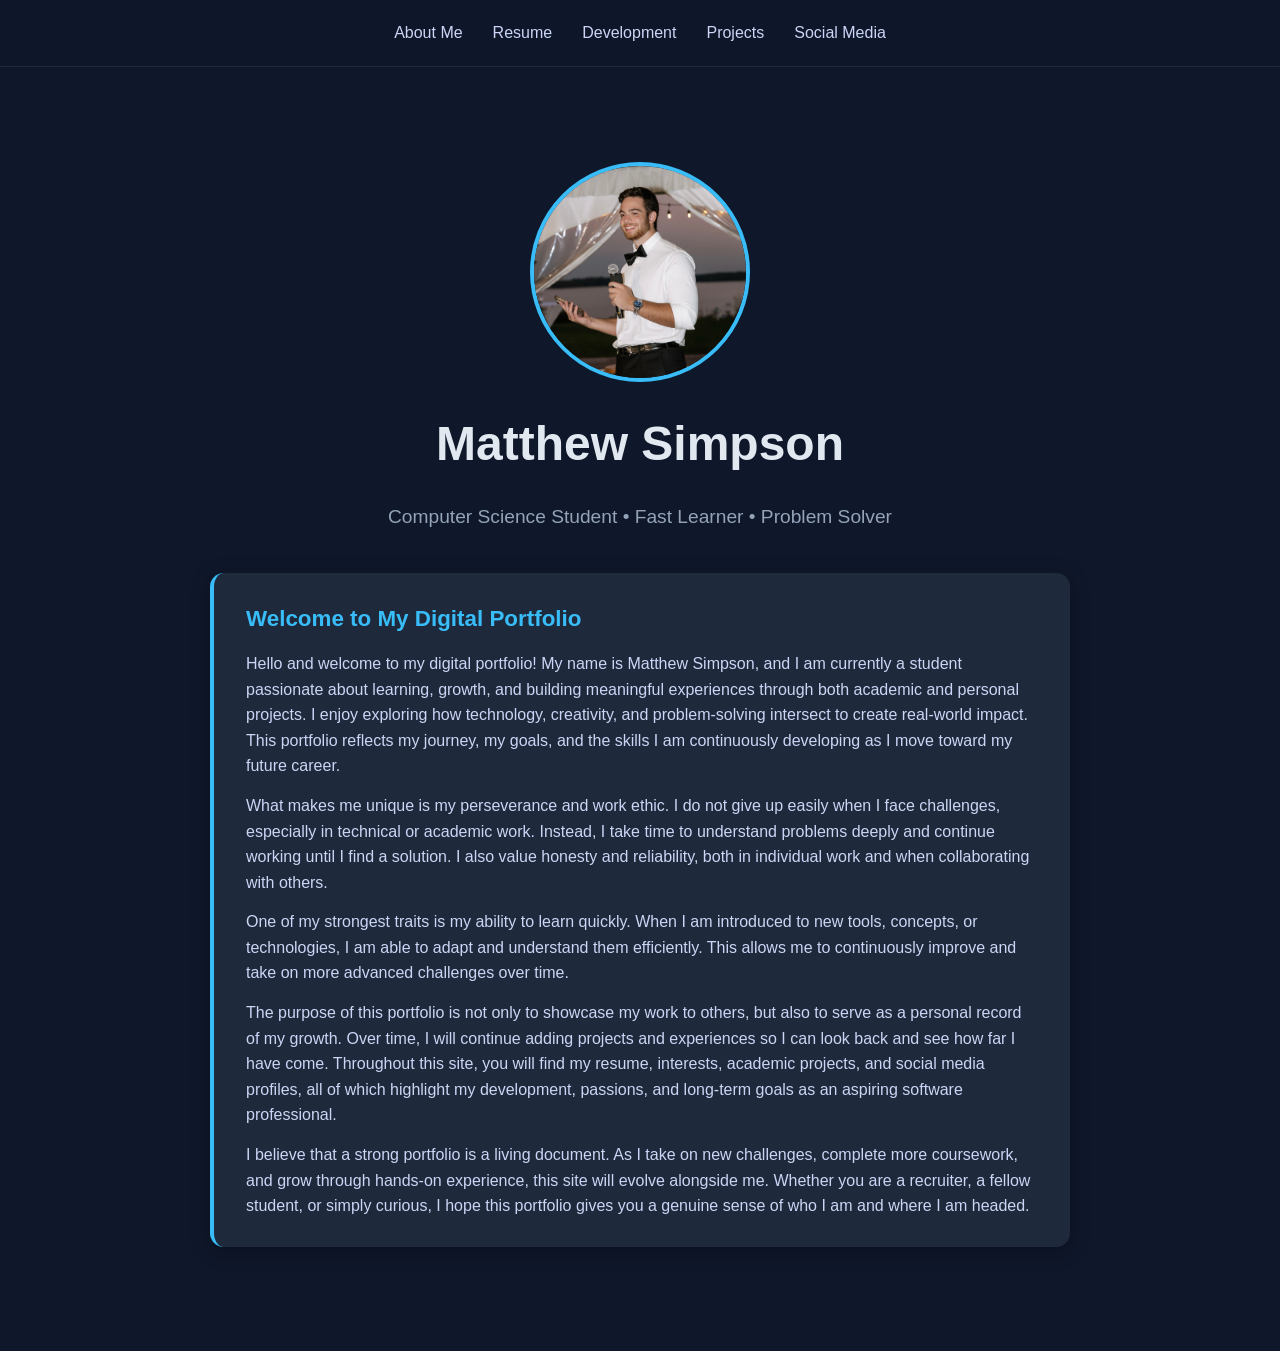
<file: index.html>
<!DOCTYPE html>
<html>
<head>
  <title>About Me</title>
  <link rel="stylesheet" href="style.css">
</head>

<body>

<nav>
  <a href="index.html">About Me</a>
  <a href="resume.html">Resume</a>
  <a href="development.html">Development</a>
  <a href="projects.html">Projects</a>
  <a href="social.html">Social Media</a>
</nav>

<div class="container">
  <div style="text-align:center; margin-bottom:40px;">
    <img src="images/photo_myself.jpg" style="width:220px; height:220px; object-fit:cover; object-position:center; border-radius:50%; border:4px solid #38bdf8; margin-bottom:24px; display:block; margin-left:auto; margin-right:auto;" alt="Matthew Simpson">
    <h1 style="font-size:3rem;">Matthew Simpson</h1>
    <p style="font-size:1.2rem; color:#94a3b8;">
      Computer Science Student • Fast Learner • Problem Solver
    </p>
  </div>

<div class="card">
  <h2>Welcome to My Digital Portfolio</h2>
  <p>
    Hello and welcome to my digital portfolio! My name is Matthew Simpson, and I am currently a student passionate about learning, growth, and building meaningful experiences through both academic and personal projects. I enjoy exploring how technology, creativity, and problem-solving intersect to create real-world impact. This portfolio reflects my journey, my goals, and the skills I am continuously developing as I move toward my future career.
  </p>
  <p style="margin-top:14px;">
    What makes me unique is my perseverance and work ethic. I do not give up easily when I face challenges, especially in technical or academic work. Instead, I take time to understand problems deeply and continue working until I find a solution. I also value honesty and reliability, both in individual work and when collaborating with others.
  </p>
  <p style="margin-top:14px;">
    One of my strongest traits is my ability to learn quickly. When I am introduced to new tools, concepts, or technologies, I am able to adapt and understand them efficiently. This allows me to continuously improve and take on more advanced challenges over time.
  </p>
  <p style="margin-top:14px;">
    The purpose of this portfolio is not only to showcase my work to others, but also to serve as a personal record of my growth. Over time, I will continue adding projects and experiences so I can look back and see how far I have come. Throughout this site, you will find my resume, interests, academic projects, and social media profiles, all of which highlight my development, passions, and long-term goals as an aspiring software professional.
  </p>
  <p style="margin-top:14px;">
    I believe that a strong portfolio is a living document. As I take on new challenges, complete more coursework, and grow through hands-on experience, this site will evolve alongside me. Whether you are a recruiter, a fellow student, or simply curious, I hope this portfolio gives you a genuine sense of who I am and where I am headed.
  </p>
</div>

</div>

</body>
</html>
</file>
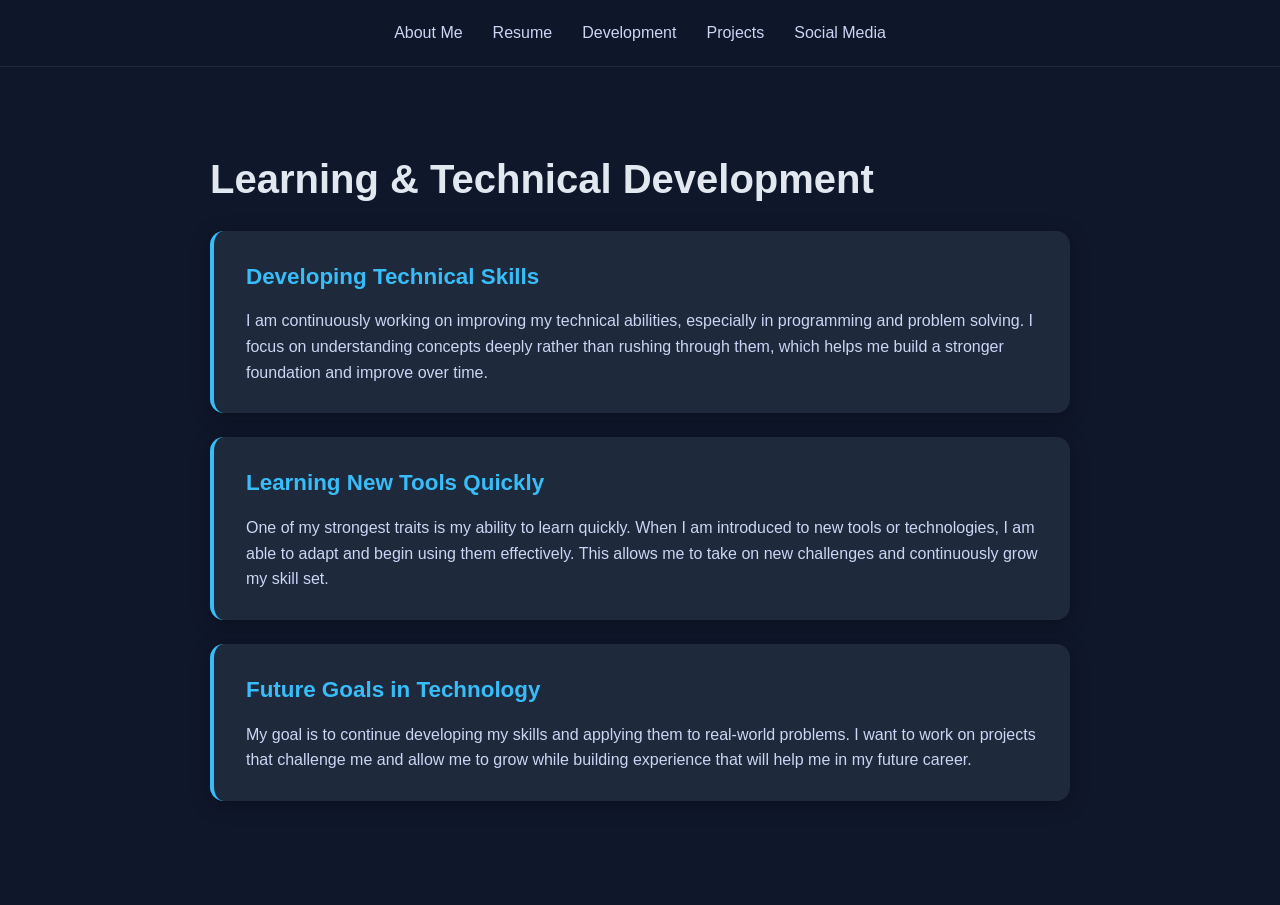
<file: development.html>
<!DOCTYPE html>
<html>
<head>
  <title>Development</title>
  <link rel="stylesheet" href="style.css">
</head>

<body>

<nav>
  <a href="index.html">About Me</a>
  <a href="resume.html">Resume</a>
  <a href="development.html">Development</a>
  <a href="projects.html">Projects</a>
  <a href="social.html">Social Media</a>
</nav>

<div class="container">

<h1>Learning & Technical Development</h1>

<div class="card">
  <h2>Developing Technical Skills</h2>
  <p>
    I am continuously working on improving my technical abilities, especially in programming and problem solving. I focus on understanding concepts deeply rather than rushing through them, which helps me build a stronger foundation and improve over time.
  </p>
</div>

<div class="card">
  <h2>Learning New Tools Quickly</h2>
  <p>
    One of my strongest traits is my ability to learn quickly. When I am introduced to new tools or technologies, I am able to adapt and begin using them effectively. This allows me to take on new challenges and continuously grow my skill set.
  </p>
</div>

<div class="card">
  <h2>Future Goals in Technology</h2>
  <p>
    My goal is to continue developing my skills and applying them to real-world problems. I want to work on projects that challenge me and allow me to grow while building experience that will help me in my future career.
  </p>
</div>

</div>

</body>
</html>
</file>
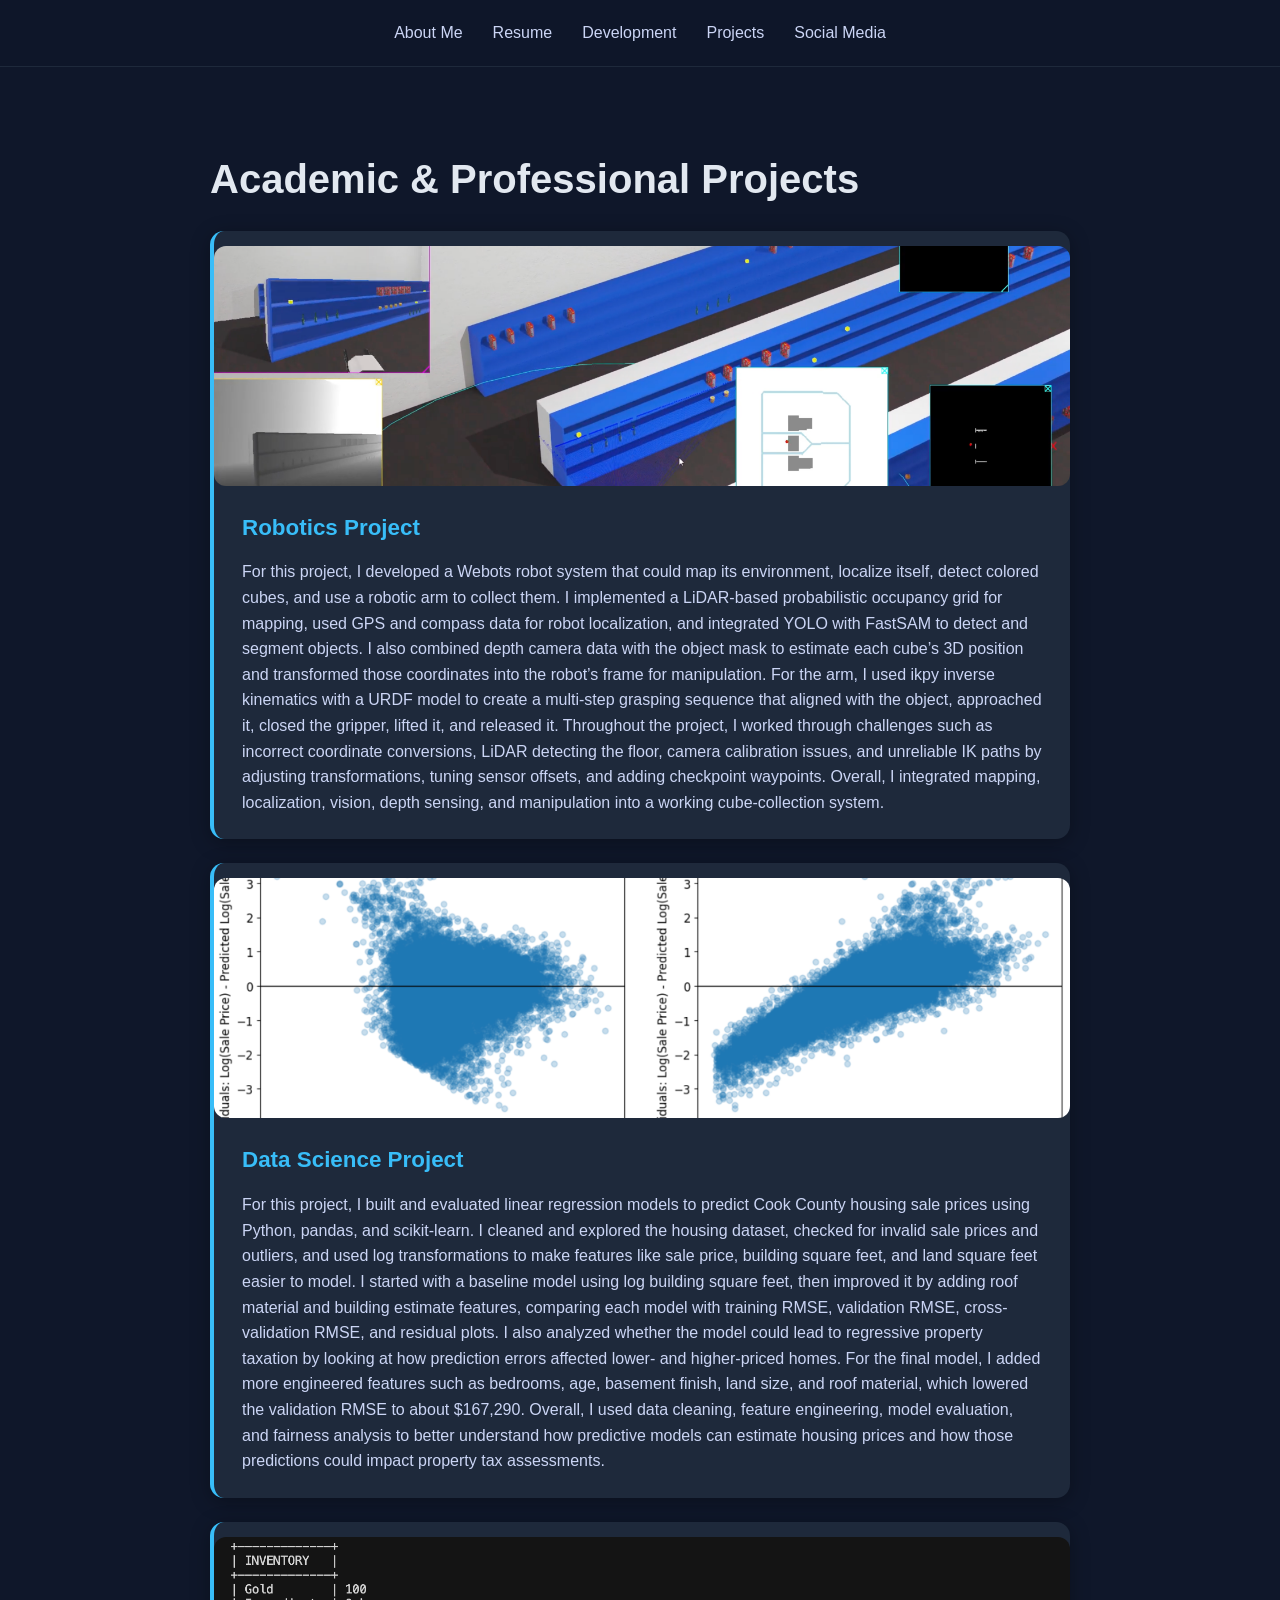
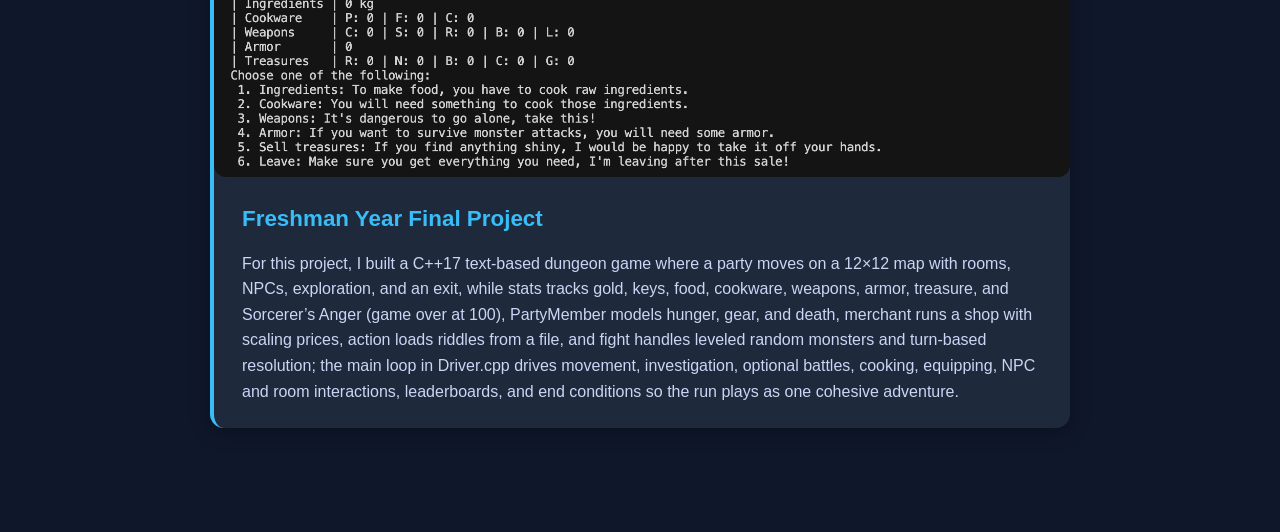
<file: projects.html>
<!DOCTYPE html>
<html>
<head>
  <title>Projects</title>
  <link rel="stylesheet" href="style.css">
</head>

<body>

<nav>
  <a href="index.html">About Me</a>
  <a href="resume.html">Resume</a>
  <a href="development.html">Development</a>
  <a href="projects.html">Projects</a>
  <a href="social.html">Social Media</a>
</nav>

<div class="container">

<h1>Academic & Professional Projects</h1>

<div class="card card-with-banner">
  <img src="images/Robotics.png" alt="Robotics project build" class="card-banner">
  <div class="card-body">
    <h2>Robotics Project</h2>
    <p>
     For this project, I developed a Webots robot system that could map its environment, localize itself, detect colored cubes, and use a robotic arm to collect them. I implemented a LiDAR-based probabilistic occupancy grid for mapping, used GPS and compass data for robot localization, and integrated YOLO with FastSAM to detect and segment objects. I also combined depth camera data with the object mask to estimate each cube’s 3D position and transformed those coordinates into the robot’s frame for manipulation. For the arm, I used ikpy inverse kinematics with a URDF model to create a multi-step grasping sequence that aligned with the object, approached it, closed the gripper, lifted it, and released it. Throughout the project, I worked through challenges such as incorrect coordinate conversions, LiDAR detecting the floor, camera calibration issues, and unreliable IK paths by adjusting transformations, tuning sensor offsets, and adding checkpoint waypoints. Overall, I integrated mapping, localization, vision, depth sensing, and manipulation into a working cube-collection system.
    </p>
  </div>
</div>

<div class="card card-with-banner">
  <img src="images/datasci.png" alt="Data science analysis and visualizations" class="card-banner">
  <div class="card-body">
    <h2>Data Science Project</h2>
    <p>
     For this project, I built and evaluated linear regression models to predict Cook County housing sale prices using Python, pandas, and scikit-learn. I cleaned and explored the housing dataset, checked for invalid sale prices and outliers, and used log transformations to make features like sale price, building square feet, and land square feet easier to model. I started with a baseline model using log building square feet, then improved it by adding roof material and building estimate features, comparing each model with training RMSE, validation RMSE, cross-validation RMSE, and residual plots. I also analyzed whether the model could lead to regressive property taxation by looking at how prediction errors affected lower- and higher-priced homes. For the final model, I added more engineered features such as bedrooms, age, basement finish, land size, and roof material, which lowered the validation RMSE to about $167,290. Overall, I used data cleaning, feature engineering, model evaluation, and fairness analysis to better understand how predictive models can estimate housing prices and how those predictions could impact property tax assessments.
    </p>
  </div>
</div>

<div class="card card-with-banner">
  <img src="images/csci1300.png" alt="First programming project" class="card-banner">
  <div class="card-body">
    <h2>Freshman Year Final Project</h2>
    <p>
      For this project, I built a C++17 text-based dungeon game where a party moves on a 12×12 map with rooms, NPCs, exploration, and an exit, while stats tracks gold, keys, food, cookware, weapons, armor, treasure, and Sorcerer’s Anger (game over at 100), PartyMember models hunger, gear, and death, merchant runs a shop with scaling prices, action loads riddles from a file, and fight handles leveled random monsters and turn-based resolution; the main loop in Driver.cpp drives movement, investigation, optional battles, cooking, equipping, NPC and room interactions, leaderboards, and end conditions so the run plays as one cohesive adventure.
    </p>
  </div>
</div>

</div>

</body>
</html>
</file>
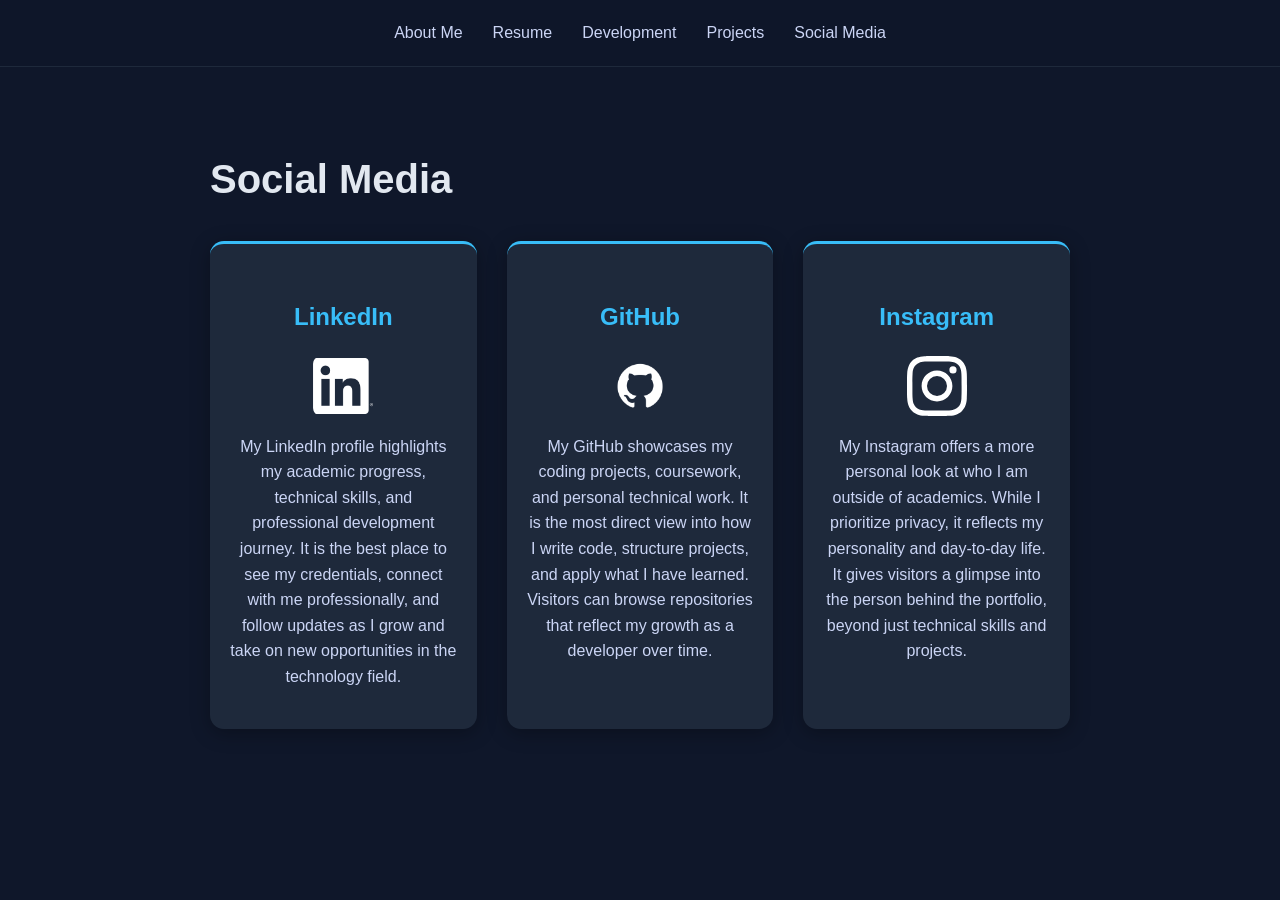
<file: social.html>
<!DOCTYPE html>
<html>
<head>
  <title>Social Media</title>
  <link rel="stylesheet" href="style.css">
</head>

<body>

<nav>
  <a href="index.html">About Me</a>
  <a href="resume.html">Resume</a>
  <a href="development.html">Development</a>
  <a href="projects.html">Projects</a>
  <a href="social.html">Social Media</a>
</nav>

<div class="container">

<h1>Social Media</h1>

<div class="social-grid">

  <!-- LinkedIn -->
  <div class="social-card">
    <a href="https://www.linkedin.com/in/matthew-simpson-cs/" target="_blank" class="social-link">
      <h2>LinkedIn</h2>
      <img src="images/linkedin_icon.png" alt="LinkedIn" class="social-icon">
    </a>
    <p>
      My LinkedIn profile highlights my academic progress, technical skills, and professional development journey. It is the best place to see my credentials, connect with me professionally, and follow updates as I grow and take on new opportunities in the technology field.
    </p>
  </div>

  <!-- GitHub -->
  <div class="social-card">
    <a href="https://github.com/matthew-simp" target="_blank" class="social-link">
      <h2>GitHub</h2>
      <img src="images/github_icon.png" alt="GitHub" class="social-icon">
    </a>
    <p>
      My GitHub showcases my coding projects, coursework, and personal technical work. It is the most direct view into how I write code, structure projects, and apply what I have learned. Visitors can browse repositories that reflect my growth as a developer over time.
    </p>
  </div>

  <!-- Instagram -->
  <div class="social-card">
    <a href="https://www.instagram.com/matthew__simpson15/" target="_blank" class="social-link">
      <h2>Instagram</h2>
      <img src="images/instagram_icon.svg" alt="Instagram" class="social-icon">
    </a>
    <p>
      My Instagram offers a more personal look at who I am outside of academics. While I prioritize privacy, it reflects my personality and day-to-day life. It gives visitors a glimpse into the person behind the portfolio, beyond just technical skills and projects.
    </p>
  </div>

</div>

</div>

</body>
</html>
</file>
<file: style.css>
/* RESET */
* {
  margin: 0;
  padding: 0;
  box-sizing: border-box;
}

/* BODY */
body {
  font-family: 'Segoe UI', Tahoma, Geneva, Verdana, sans-serif;
  background: #0f172a;
  color: #e2e8f0;
  line-height: 1.6;
}

/* NAVBAR */
nav {
  background: rgba(15, 23, 42, 0.9);
  padding: 20px;
  display: flex;
  justify-content: center;
  gap: 30px;
  position: sticky;
  top: 0;
  backdrop-filter: blur(10px);
  border-bottom: 1px solid #1e293b;
}

nav a {
  color: #cbd5f5;
  text-decoration: none;
  font-weight: 500;
  transition: 0.3s;
}

nav a:hover {
  color: #38bdf8;
}

/* CONTAINER */
.container {
  max-width: 900px;
  margin: 60px auto;
  padding: 20px;
}

/* HEADINGS */
h1 {
  font-size: 2.5rem;
  margin-bottom: 20px;
}

h2 {
  margin-top: 30px;
  margin-bottom: 10px;
  color: #38bdf8;
}

/* TEXT */
p {
  margin-bottom: 15px;
  color: #cbd5f5;
}

/* CARDS */
.card {
  background: #1e293b;
  padding: 28px 32px;
  border-radius: 14px;
  margin-bottom: 24px;
  box-shadow: 0 4px 20px rgba(0,0,0,0.3);
  border-left: 4px solid #38bdf8;
  overflow: hidden;
  transition: transform 0.2s ease, box-shadow 0.2s ease;
}

.card:hover {
  transform: translateY(-4px);
  box-shadow: 0 8px 30px rgba(0,0,0,0.4);
}

.card h2 {
  color: #38bdf8;
  margin-top: 0;
  margin-bottom: 14px;
  font-size: 1.4rem;
}

.card p {
  margin-bottom: 0;
  color: #cbd5f5;
}

.card-with-banner {
  padding: 0;
}

.card-banner {
  display: block;
  width: 100%;
  height: 240px;
  object-fit: cover;
  object-position: center;
}

.card-body {
  padding: 24px 28px;
}

.card-body h2 {
  margin-top: 0;
}

.card-body p {
  margin-bottom: 0;
}

/* GENERAL IMAGES (for normal content only) */
img {
  margin-top: 15px;
  border-radius: 12px;
  max-width: 100%;
  height: auto;
}

/* SOCIAL ICONS (FIXED SIZE BUTTONS) */
.social-icon {
  width: 50px;
  height: 50px;
  object-fit: contain;
  margin-top: 10px;
  border-radius: 8px;
  transition: transform 0.2s ease;
}

/* KEEP ICONS INLINE (IMPORTANT FIX) */
a img.social-icon {
  display: inline-block;
}

/* HOVER EFFECT */
.social-icon:hover {
  transform: scale(1.15);
}

/* LINKS */
a {
  color: #38bdf8;
}

a:hover {
  text-decoration: underline;
}

/* IFRAME */
iframe {
  margin-top: 20px;
  border-radius: 10px;
  border: none;
}


/* MOBILE */
@media (max-width: 600px) {
  nav {
    flex-direction: column;
    gap: 10px;
  }

  .container {
    margin: 20px;
  }
}

/* SMOOTH SCROLL */
html {
  scroll-behavior: smooth;
}

/* GRID LAYOUT (FORCES 3 COLUMNS) */
.social-grid {
  display: grid;
  grid-template-columns: repeat(3, 1fr);
  gap: 30px;
  margin-top: 30px;
}

/* EACH CARD */
.social-card {
  background: #1e293b;
  padding: 24px 20px;
  border-radius: 14px;
  text-align: center;
  box-shadow: 0 4px 20px rgba(0,0,0,0.3);
  border-top: 3px solid #38bdf8;
  transition: transform 0.2s ease, box-shadow 0.2s ease;
}

.social-card:hover {
  transform: translateY(-4px);
  box-shadow: 0 8px 30px rgba(0,0,0,0.4);
}

/* ONLY LINK PART (NOT DESCRIPTION) */
.social-link {
  text-decoration: none;
  color: inherit;
  display: inline-block;
}

/* ICON SIZE */
.social-icon {
  width: 60px;
  height: 60px;
  margin: 10px 0;
}

/* HOVER EFFECT */
.social-link:hover .social-icon {
  transform: scale(1.1);
  transition: 0.2s;
}

/* MOBILE (STACK ON SMALL SCREENS) */
@media (max-width: 800px) {
  .social-grid {
    grid-template-columns: 1fr;
  }
}
</file>
